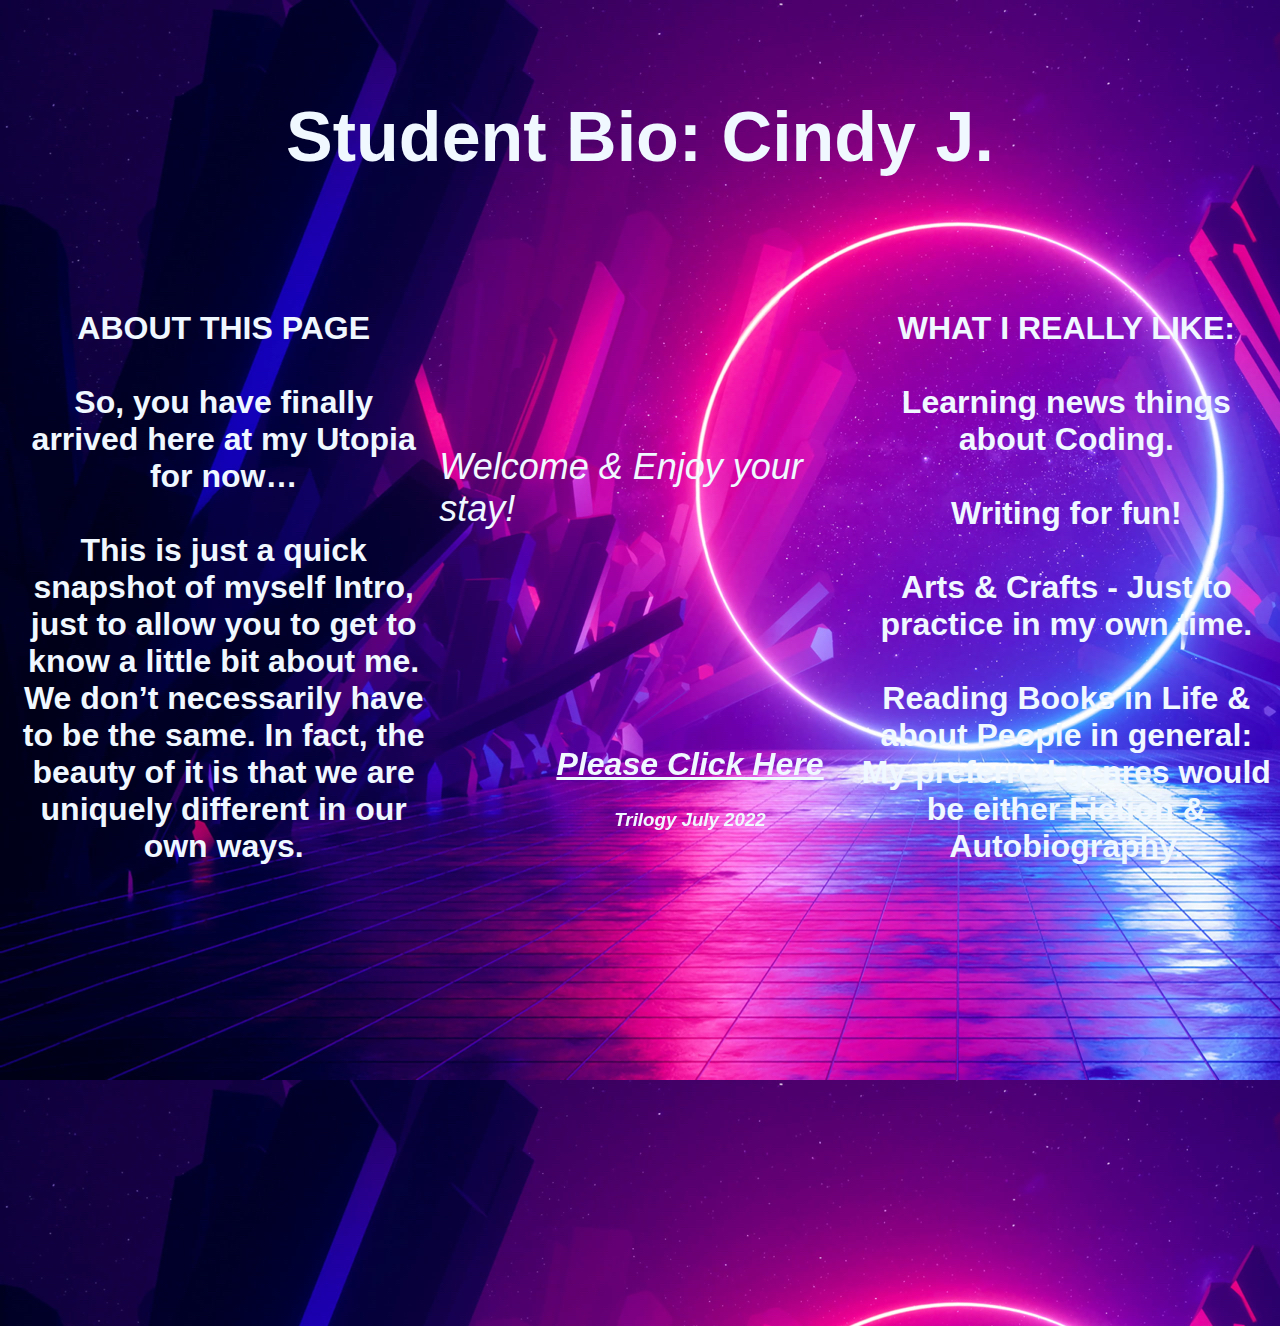
<file: index.html>
<!DOCTYPE html>
<html lang="en-US">
    <!-- TODO: Write Your Code Below-->
  <head>
    <meta charset="UTF-8">
    <title>Welcome to my Student Bio!</title>
    <header>
    <h1>Student Bio: Cindy J.</h1>
    </header>
  </head>
  <style>
    body{
        background-image: url("Ace.png");
      }
      footer{
      position: fixed;
      left:0;
      bottom:0;
      width: 100%;
      text-align: center;
    }
  </style>
  <link rel="stylesheet" href="styles.css">
  <body>
  <div class="row">
    <div class="column">
      <h2>ABOUT THIS PAGE<br>
        <br>So, you have finally arrived here at my Utopia for now…<br><br>This is just a quick snapshot of myself Intro, just to allow you to get to know a little bit about me.
      We don’t necessarily have to be the same.
      In fact, the beauty of it is that we are uniquely different in our own ways.</h2>
      </div>
    <div class="column">
      <p><br><br><br>Welcome & Enjoy your stay!</p>
      </div>
    <div class="column">
    <h2>WHAT I REALLY LIKE:<br>
      <br>Learning news things about Coding.</br>
      <br>Writing for fun!</br> 
      <br>Arts & Crafts - Just to practice in my own time.</br>
      <br>Reading Books in Life & about People in general:  My preferred genres would be either Fiction & Autobiography.</br>
    </h2>
  </div>
  <footer>
    <h2><u><a href="Webpage2.html">Please Click Here</a></u></h2>
    <h3>Trilogy July 2022</h3>
  </footer>
  </body>
</html>
</file>
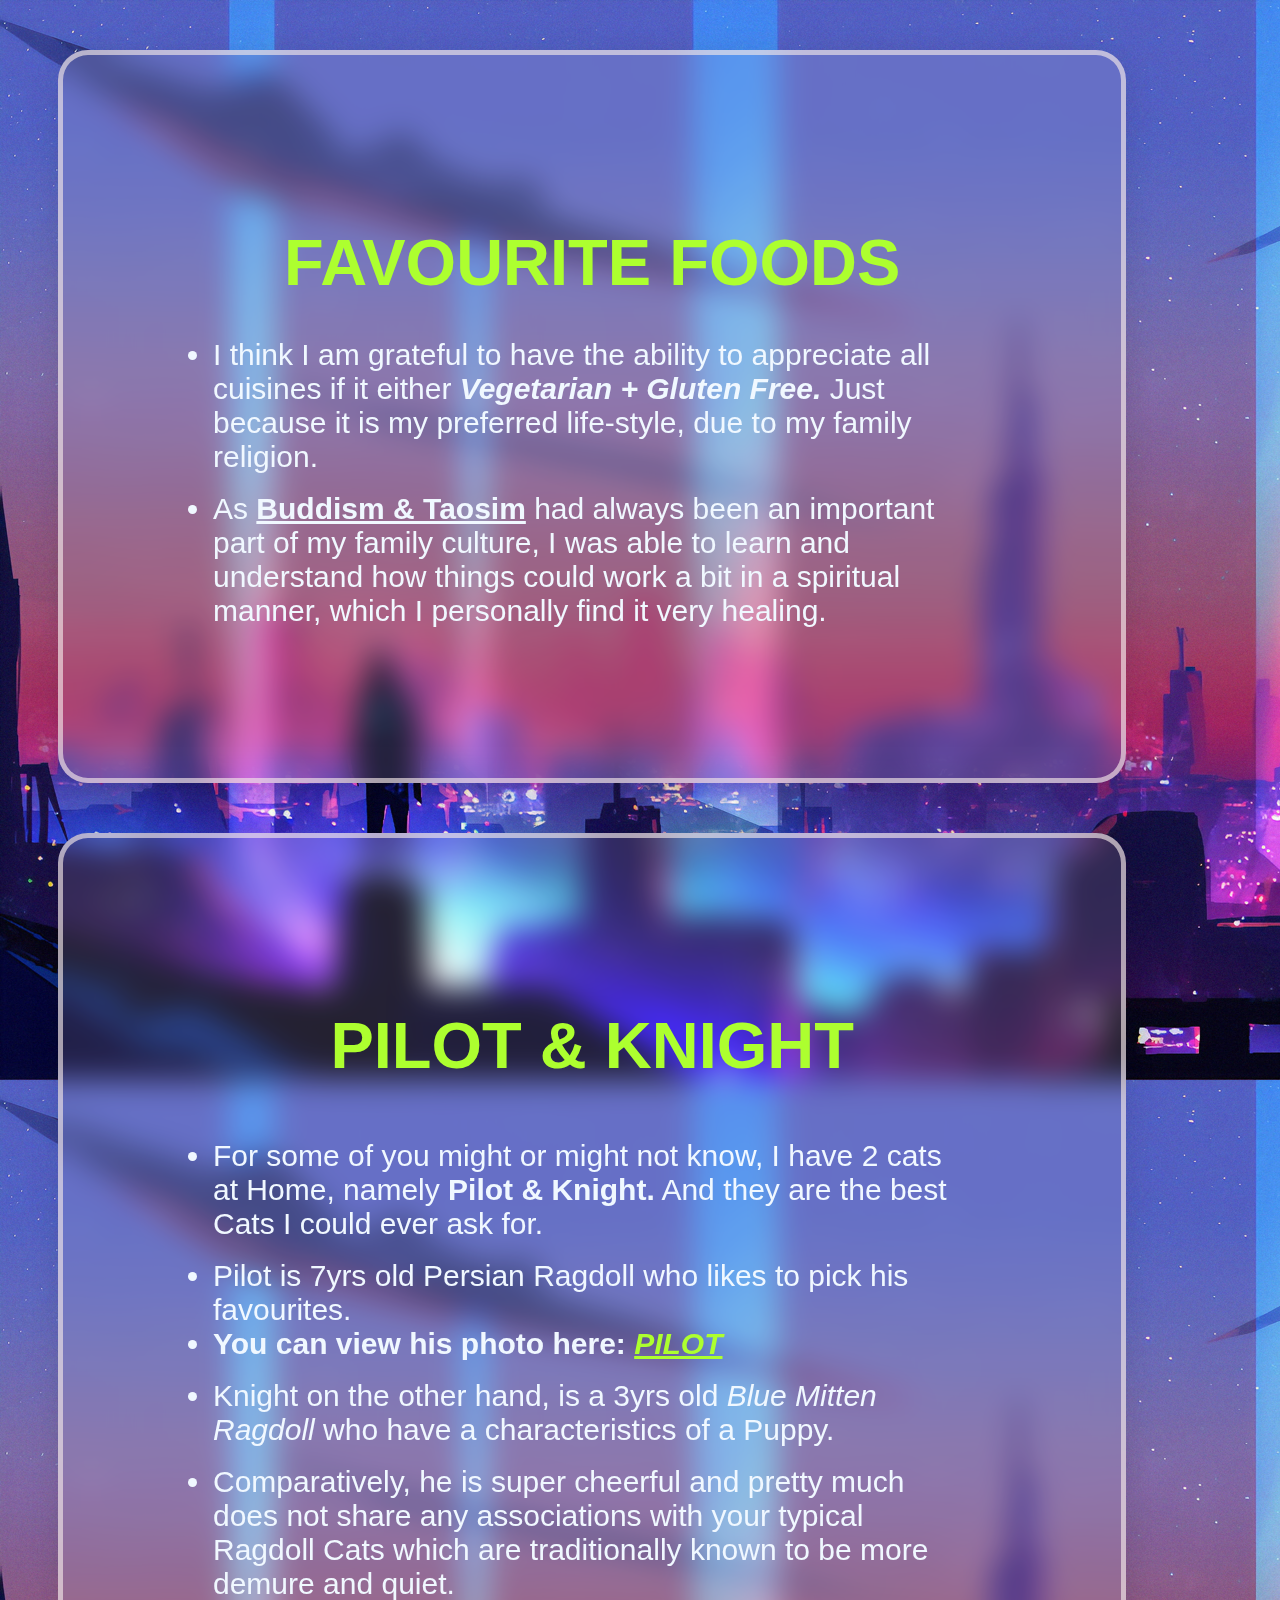
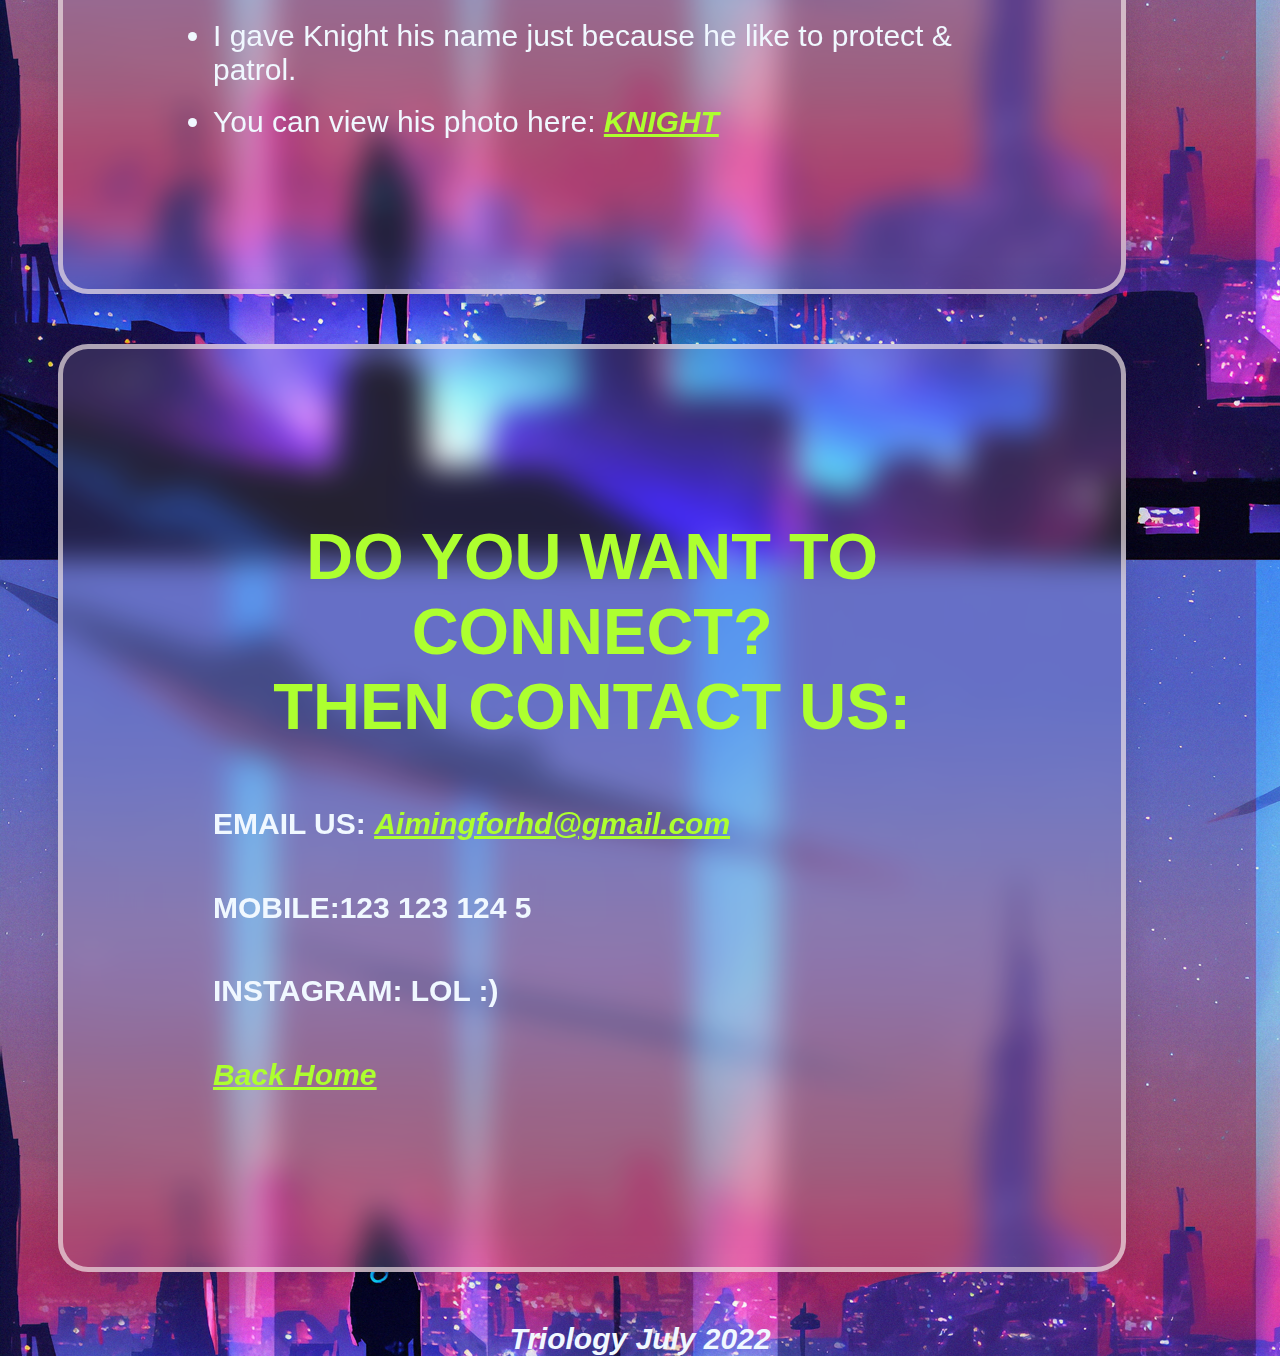
<file: Webpage2.html>
<!DOCTYPE html>
<html lang="en-US">
  <header>
    <meta charset="UTF-8">
    <title>Fun Facts About Me</title>
    <link rel="stylesheet" href="Webpage2 CSS.css">
  </header>
  <body>
      <div class="column"><h1>FAVOURITE FOODS</h1><br>
      <li>I think I am grateful to have the ability to appreciate all cuisines if it either <strong><i>Vegetarian  + Gluten Free.</i></strong>
        Just because it is my preferred life-style, due to my family religion.</li><br>
      <li>As <strong><u>Buddism & Taosim</strong></u> had always been an important part of my family culture, I was able to learn and understand how things could work a bit in a spiritual manner, which I personally find it very healing.</li>
      </div>
      <div class="column">
     <h1>PILOT & KNIGHT</h1><br><br>
        <li>For some of you might or might not know, I have  2 cats at Home, namely <strong>Pilot & Knight.</strong> And they are the best Cats I could ever ask for.</li><br>
        <li>Pilot is 7yrs old Persian Ragdoll who likes to pick his favourites.<strong><br></li>
        <li>You can view his photo here: </strong><a href="P2.jpeg"><strong>PILOT</strong></a></li>
        <br><li>Knight on the other hand, is a 3yrs old <i>Blue Mitten Ragdoll</i> who have a characteristics of a Puppy.</li><br>
        <li>Comparatively, he is super cheerful and pretty much does not share any associations with your typical Ragdoll Cats which are traditionally known to be more demure and quiet.</li><br>
        <li>I gave Knight his name just because he like to protect & patrol.</li><br>
        <li>You can view his photo here: <a href="K1.jpeg"><strong>KNIGHT</strong></a></li>
      </div>
    <div class="column">
    <h1>DO YOU WANT TO CONNECT? <br>THEN CONTACT US:</h1><br>
        <h2><strong>EMAIL US:</strong> <a href= "mailto:Aimingforhd@gmail.com?subject=subject text">Aimingforhd@gmail.com</a></h2>
        <h2><strong>MOBILE:</strong>123 123 124 5</h2>
        <h2><strong>INSTAGRAM:</strong> LOL :)</h2>
        <h2><a href="index.html"><u><i>Back Home</i></u></a></h2>
    </div>
    <style>
      body{
        background-image: url("Ace2.png");
      }
    </style>
  </body>
<footer><strong><i>Triology July 2022</strong></i></footer>
</file>
<file: styles.css>
body,html,link{
    height: 120%;
    font-family: 'Trebuchet MS', 'Lucida Sans Unicode', 'Lucida Grande', 'Lucida Sans', Arial, sans-serif;
    font-style: bold;
    color:aliceblue
}
header{
    padding: 20px;
    text-align: right;
    font-size: 30px;
    justify-content: space-between;
    margin: 30px
}
div{
    flex-wrap: fixed;
        float: left;
        width: 100%;
        padding: 5px;
        justify-content: left;
      }
h1{font-size: 70px;
    text-align: center;
    justify-content: space-evenly;
} 
h2{font-size: 32px;
    text-align: center;
    justify-content: space-between
} 
div{
    text-align:center;
    font-size: medium;
    display: flex;
    justify-content: center;
}
bg{
background-image: url("Ace.png");
height: 60%;
background-position:center;
background-repeat: no-repeat;
background-size:auto;
}
p{
    font-size: 36px;
    font-style: italic;
    text-align: left;
    justify-content: left;
    text-decoration: dashed;
}
a:link{
color:aliceblue
}
a:visited{
color: aliceblue;
}
footer{
padding: 50px;
text-align: center;
font-style: italic;
}
</file>
<file: Webpage2 CSS.css>
Webpage2 CSS
body,html,link{
    height: 100%;
    font-family: 'Trebuchet MS', 'Lucida Sans Unicode', 'Lucida Grande', 'Lucida Sans', Arial, sans-serif;
    color: aliceblue
    
}
h1{font-size: 65px;
   text-align: center;
   text-shadow: 60px;
   margin: 20px;
   color:greenyellow;
   text-shadow: 10%;
} 
h2{font-size: 30px;
} 
a{
color:greenyellow;
font-style: italic;
}
li{
    font-size: 30px;
    color: aliceblue;
    column-gap: 20px;
    justify-content: center;
}
div{
    flex-wrap: fixed;
    justify-content: right;
    margin: 50px;
        float: none;
        width: 60%;
        padding: 150px;
        /* Source: From https://css.glass */
        background: rgba(244, 231, 231, 0.12);
        border-radius: 30px;
        grid-row: 20px;
        box-shadow: 0 4px 30px rgba(0, 0, 0, 0.1);
        backdrop-filter: blur(15.5px);
        -webkit-backdrop-filter: blur(15.5px);
        border: 5px solid rgba(244, 231, 231, 0.644);
        display: flex;
        flex-direction: column;
        flex: 200px
     }
p{
font-size: 20px;
columns: 50px;
}
footer{
    justify-content: center;
    text-align: center;
    font-size: 30px;
    margin-top: 20px;
}
</file>
